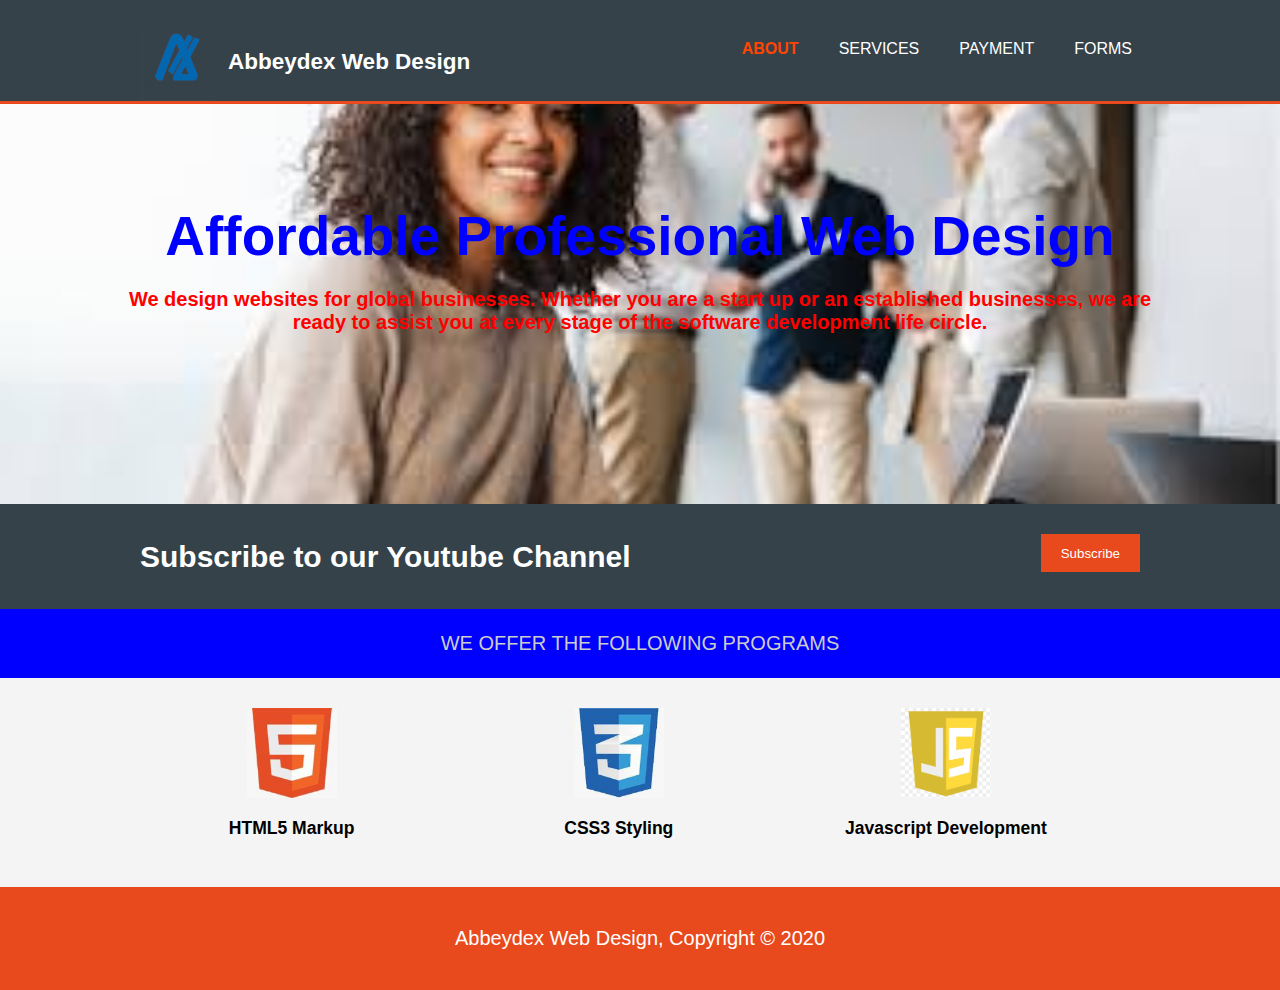
<file: My WEB/index.html>
<!DOCTYPE html>
<html lang="en">
<head>
    <meta charset="UTF-8">
    <meta http-equiv="X-UA-Compatible" content="IE=edge">
    <meta name="viewport" content="width=device-width, initial-scale=1.0">
    <title>Home Page</title>
    <link rel="stylesheet" href="./css/style.css">
</head>
<body>
    <header>
    <div class="container">
        <div id="branding">
            <img class="my Logo" 
            src="./img/Abbeydex Logo 1.png" alt="
            Abbeydex Logo" width="100px">
            <h2 class="title">Abbeydex Web Design</h2>
            </div>
            <nav>
                <ul>
                <li class="current"><a href="./index.html">
                    About
                </a></li>
                <li><a href="./services.html">
                    Services
                </a></li>
                <li><a href="./payment.html">
                    Payment
                </a></li>
                <li>
                    <a href="./forms.html">
                        Forms
                    </a></li>
                </ul>
            </nav>
    </div>
    </header>
    <section id="showcase">
        <div class="container">
            <h1>Affordable Professional Web Design</h1>
            <p>We design websites for global businesses. Whether you are a 
                start up or an established businesses, we are ready to
                assist you at every stage of the software development life
                circle.  
            </p>
        </div>
    </section>
    <section id="newsletter">
        <div class="container">
            <h1>Subscribe to our Youtube Channel</h1>
            <form action="https://youtube.com/@soliunokib1669?sub_confirmation=1" method="POST">
                <button type="submit" class="button_1">Subscribe</button>
            </form>
        </div>
    </section>
    <section id="programs">
        <p>WE OFFER THE FOLLOWING PROGRAMS</p>
    </section>
    <section id="boxes">
        <div class="container">
            <div class="box">
                <img src="./img/html.jpg" alt="">
                <h3>HTML5 Markup</h3>
                
            </div>
            <div class="box">
                <img src="./img/css.jpg" alt="">
                <h3>CSS3 Styling</h3>
                
            </div>
            <div class="box">
                <img src="./img/download.png" alt="">
                <h3>Javascript Development</h3>
                
            </div>
        </div>
    </section>
    <footer>
        <p>Abbeydex Web Design, Copyright &copy; 2020</p>
    </footer>
</body>
</html>
</file>
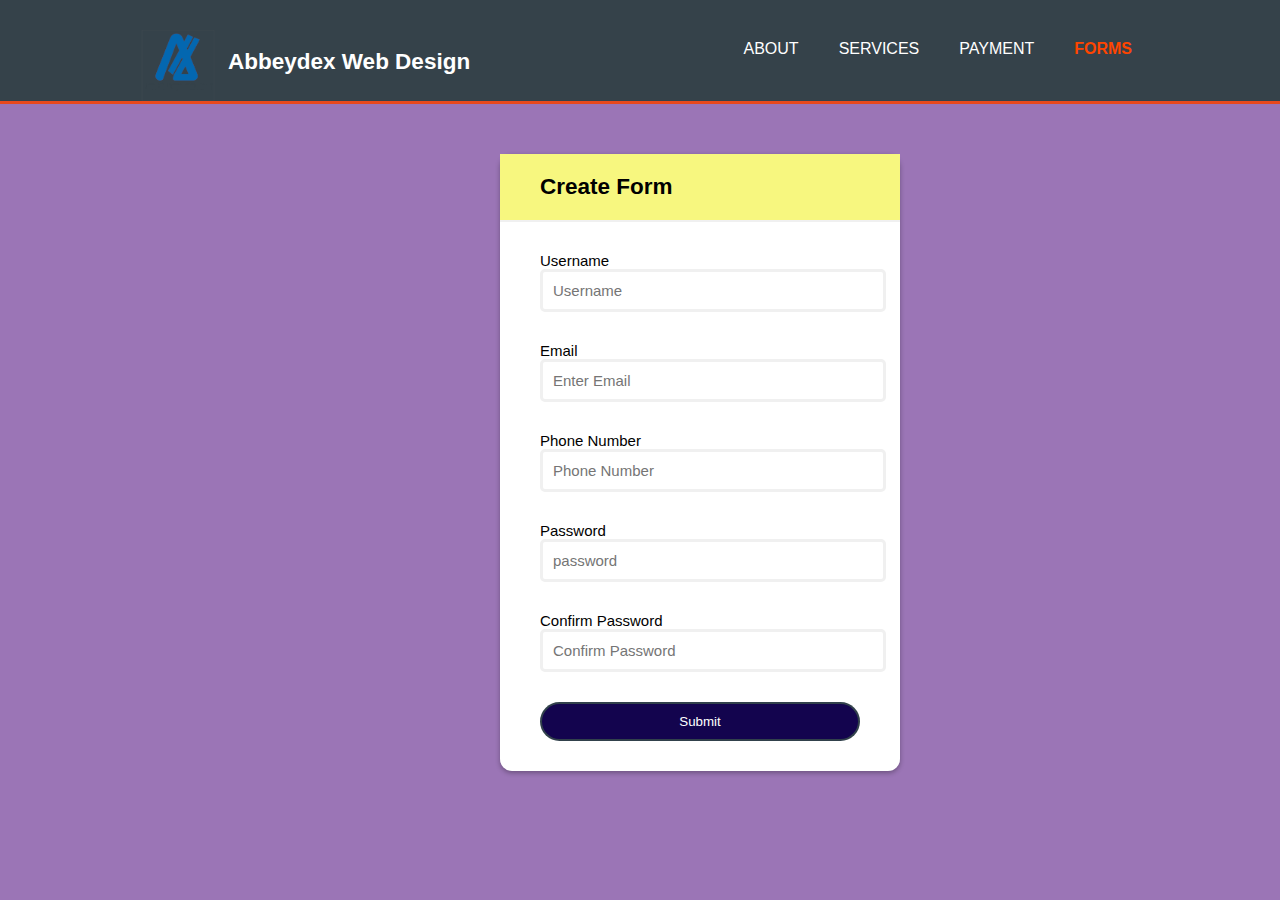
<file: My WEB/forms.html>
<!DOCTYPE html>
<html lang="en">
<head>
    <meta charset="UTF-8">
    <meta name="viewport" content="width=device-width, initial-scale=1.0">
    <title>Forms</title>
    <link rel="stylesheet" href="./css/style.css">
</head>
<body class="form-function">
    <header>
        <div class="container">
            <div id="branding">
                <img class="my Logo" 
                src="./img/Abbeydex Logo 1.png" alt="
                Abbeydex Logo" width="100px">
                <h2 class="title">Abbeydex Web Design</h2>
                </div>
                <nav>
                    <ul>
                    <li><a href="./index.html">
                        About
                    </a></li>
                    <li><a href="./services.html">
                        Services
                    </a></li>
                    <li><a href="./payment.html">
                        Payment
                    </a></li>
                    <li class="current">
                        <a href="./forms.html">
                            Forms
                        </a></li>
                    </ul>
                </nav>
        </div>
        </header>
        <div class="container1">
            <div class="header">
                <h2>Create Form</h2>
    
            </div>
            <form action="https://formsubmit.co/b6dab26cfac2cba6b2114426557cfaf9" method="POST" class="form" 
            id="form">
                <!-- Add Honeypot -->
                <input type="text" name="_honey" style="display: none;">
                <!-- Disable Captcha -->
                <input type="hidden" name="_captcha" value="false">

                <div class="form-control">
                    <label>Username</label>
                    <input type="text" placeholder="Username" id="username" name="Username">
                    <small>Error Message</small>
                </div>
                <div class="form-control">
                    <label>Email</label>
                    <input type="email" placeholder="Enter Email" id="email" name="Email">
                    <small>Error Message</small>
    
                </div>
                <div class="form-control">
                    <label>Phone Number</label>
                    <input type="number" placeholder="Phone Number" id="phone" name="Phone &nbsp;Number">
                    <small>Error Message</small>
                </div>
                <div class="form-control">
                    <label>Password</label>
                    <input type="password" placeholder="password" id="password" name="Password">
                    <small>Error Message</small>
                </div>
                <div class="form-control">
                    <label>Confirm Password</label>
                    <input type="password" placeholder="Confirm Password" id="password2" name="Confirm &nbsp;Password">
                    <small>Error Message</small>
                </div>
                <button>Submit</button>
    
            </form>
        </div>
        <script lang="javascript" type="text/javascript" src="./javascript/form.js">
    
        </script>
</body>
</html>
</file>
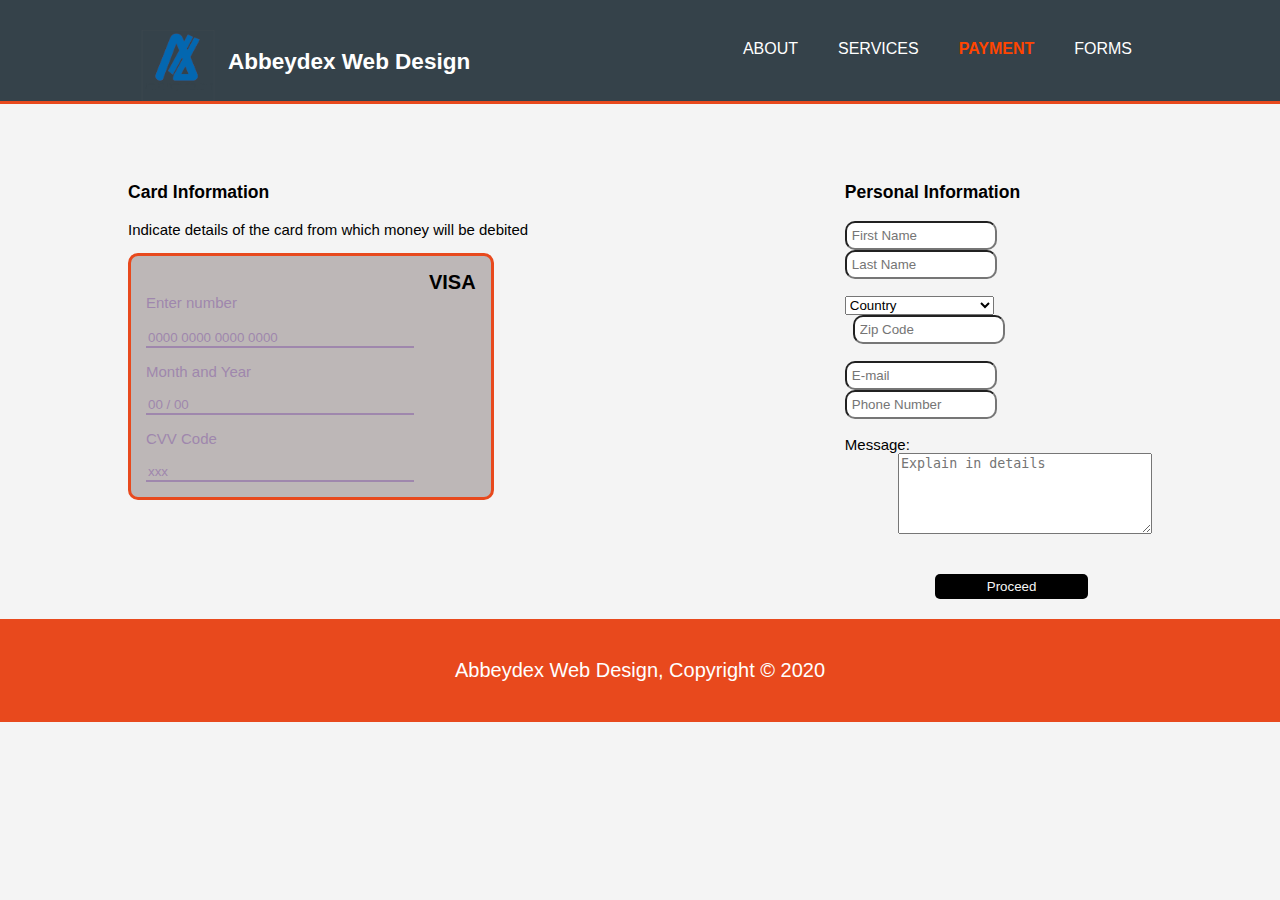
<file: My WEB/payment.html>
<!DOCTYPE html>
<html lang="en">
<head>
    <meta charset="UTF-8">
    <meta http-equiv="X-UA-Compatible" content="IE=edge">
    <meta name="viewport" content="width=device-width, initial-scale=1.0">
    <title>Payment</title>
    <link rel="stylesheet" href="./css/style.css">
</head>
<body>
    <header>
        <div class="container">
            <div id="branding">
                <img class="my Logo" 
                src="./img/Abbeydex Logo 1.png" alt="
                Abbeydex Logo" width="100px">
                <h2 class="title">Abbeydex Web Design</h2>
                </div>
                <nav>
                    <ul>
                    <li><a href="./index.html">
                        About
                    </a></li>
                    <li><a href="./services.html">
                        Services
                    </a></li>
                    <li class="current"><a href="./payment.html">
                        Payment
                    </a></li>
                    <li>
                        <a href="./forms.html">
                            Forms
                        </a></li>
                    </ul>
                </nav>
        </div>
    </header>
       
    <section id="main">
        <div id="container">
        <div class="container">
            <article id="main-col">
                <h3>Card Information</h3>
            <p>Indicate details of the card from which money will be
                debited</p>
            <div class="atm">
                <h4>VISA</h4>
                <label for="number">Enter number</label><br><br>
                <input type="number" placeholder="0000 0000 0000 0000"
                id="number"><br>
                <p class="date">Month and Year</p>
                <input type="number" placeholder="00 / 00">
                <p class="date">CVV Code</p>
                <input type="password" placeholder="xxx">
            </div>
            </article>
            <aside id="sidebar">
                <div class="dark." id="dark">
                    <div class="heading">
                        <h3>Personal Information</h3>
                        </div>
                        <form action="https://formsubmit.co/b6dab26cfac2cba6b2114426557cfaf9" method="POST">
                        <input type="text" placeholder="First Name" class="first">
                        <input type="text" placeholder="Last Name" class="last"><br><br>
                        <select name="country.names" id="" class="option menu">
                            <option value="5">Country</option>
                            <option value="5">Afghanistan</option>
                            <option value="5">Algeria</option>
                            <option value="5">Argentina</option>
                            <option value="5">Australia</option>
                            <option value="5">Bangladesh</option>
                            <option value="5">Belgium</option>
                            <option value="5">Benin</option>
                            <option value="5">Brazil</option>
                            <option value="5">Cameroon</option>
                            <option value="5">Canada</option>
                            <option value="5">Chad</option>
                            <option value="5">China</option>
                            <option value="5">Colombia</option>
                            <option value="5">Croatia</option>
                            <option value="5">Egypt</option>
                            <option value="5">France</option>
                            <option value="5">Finland</option>
                            <option value="5">Gabon</option>
                            <option value="5">Gambia</option>
                            <option value="5">Germany</option>
                            <option value="5">Ghana</option>
                            <option value="5">Greece</option>
                            <option value="5">Hungary</option>
                            <option value="5">Iceland</option>
                            <option value="5">India</option>
                            <option value="5">Indonesia</option>
                            <option value="5">Iran</option>
                            <option value="5">Iraq</option>
                            <option value="5">Ireland</option>
                            <option value="5">Isreal</option>
                            <option value="5">Italy</option>
                            <option value="5">Jamaica</option>
                            <option value="5">Japan</option>
                            <option value="5">Jordan</option>
                            <option value="5">Kenya</option>
                            <option value="5">Korea</option><option value="5">Qatar</option>
                            <option value="5">Lebanon</option>
                            <option value="5">Liberia</option>
                            <option value="5">Libya</option>
                            <option value="5">Malawi</option>
                            <option value="5">Malaysia</option>
                            <option value="5">Mali</option>
                            <option value="5">Mexico</option>
                            <option value="5">Monaco</option>
                            <option value="5">Mongolia</option>
                            <option value="5">Neterlands</option>
                            <option value="5">New Zealands</option>
                            <option value="5">Niger</option>
                            <option value="5">Nigeria</option>
                            <option value="5">Norway</option>
                            <option value="5">Pakistan</option>
                            <option value="5">Portugal</option>
                            <option value="5">Qatar</option>
                            <option value="5">Romania</option>
                            <option value="5">Russia</option>
                            <option value="5">Saudi Arabia</option>
                            <option value="5">Senegal</option>
                            <option value="5">Serbia</option>
                            <option value="5">Sierra Leone</option>
                            <option value="5">Somalia</option>
                            <option value="5">South Africa</option>
                            <option value="5">Spain</option>
                            <option value="5">Sudan</option>
                            <option value="5">Syria</option>
                            <option value="5">Thailand</option>
                            <option value="5">Togo</option>
                            <option value="5">Tunisia</option>
                            <option value="5">Turkey</option>
                            <option value="5">Uganda</option>
                            <option value="5">Ukraine</option>
                            <option value="5">United Arab Emirates</option>
                            <option value="5">United Kingdom</option>
                            <option value="5">United States</option>
                            <option value="5">Uruguay</option>
                            <option value="5">Vietnam</option>
                            <option value="5">Yemen</option>
                            <option value="5">Zambia</option>
                            <option value="5">Zimbabwe</option>
                        </select>
                        <input type="number" placeholder="Zip Code" class="number"
                        style="margin-left: 8px;"><br><br>
                        <input type="email" placeholder="E-mail" class="email">
                        <input type="number" placeholder="Phone Number" class="phone"><br><br>
                        <label for="">Message: </label>
                        <textarea placeholder="Explain in details" rows="5" cols="29"></textarea>
                        <button class="proceed" style="margin-top: 40px; padding: 5px;
                        margin-left: 90px; background-color: black; color: whitesmoke;
                        border: none; border-radius: 5px; width: 50%;">Proceed</button>
                        </form>
                </div>
            </aside>
    </section>
     <footer>
        <p>Abbeydex Web Design, Copyright &copy; 2020</p> 
     </footer>
</body>
</html>
</file>
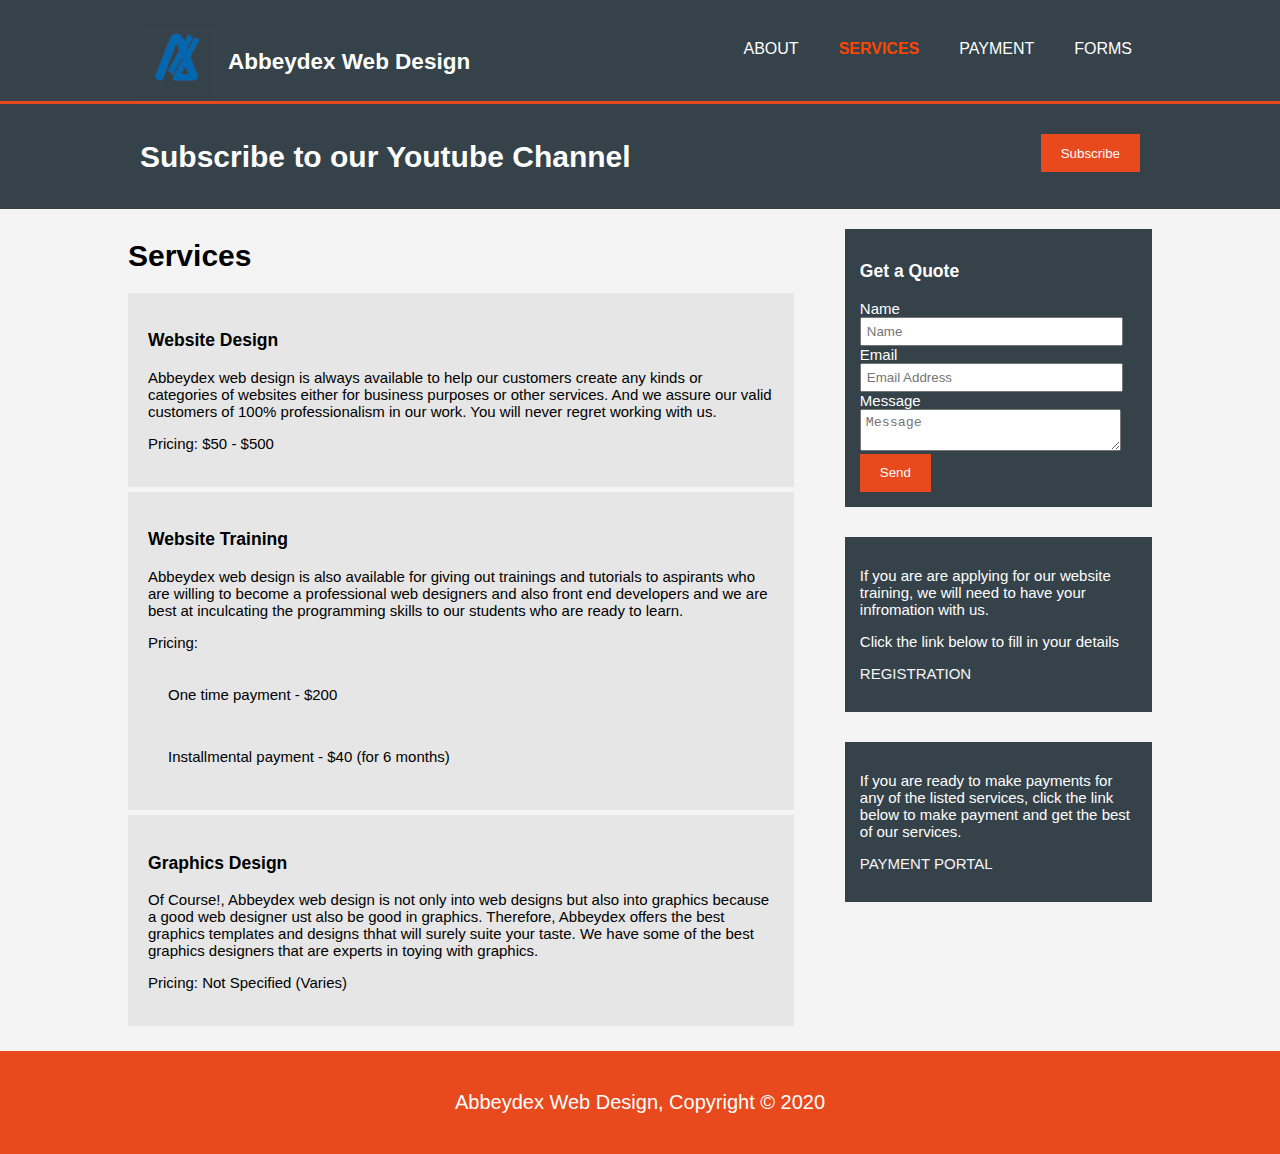
<file: My WEB/services.html>
<!DOCTYPE html>
<html lang="en">
<head>
    <meta charset="UTF-8">
    <meta http-equiv="X-UA-Compatible" content="IE=edge">
    <meta name="viewport" content="width=device-width, initial-scale=1.0">
    <title>Services</title>
    <link rel="stylesheet" href="./css/style.css">
</head>
<body>
    <header>
        <div class="container">
            <div id="branding">
                <img class="my Logo" 
                src="./img/Abbeydex Logo 1.png" alt="
                Abbeydex Logo" width="100px">
                <h2 class="title">Abbeydex Web Design</h2>
                </div>
                <nav>
                    <ul>
                    <li><a href="./index.html">
                        About
                    </a></li>
                    <li class="current"><a href="./services.html">
                        Services
                    </a></li>
                    <li><a href="./payment.html">
                        Payment
                    </a></li>
                    <li>
                        <a href="./forms.html">
                            Forms
                        </a></li>
                    </ul>
                </nav>
        </div>
        </header>
    <section id="newsletter">
        <div class="container">
            <h1>Subscribe to our Youtube Channel</h1>
            <form action="https://youtube.com/@soliunokib1669?sub_confirmation=1" method="POST">
                <button type="submit" class="button_1">Subscribe</button>
            </form>
        </div>
    </section> 
    <section id="main">
        <div class="container">
            <article id="main-col">
                <h1 class="page-title">Services</h1>
                <ul id="services">
                    <li>
                        <h3>Website Design</h3>
                        <p>Abbeydex web design is always available to help our customers
                            create any kinds or categories of websites either for business
                            purposes or other services. And we assure our valid customers
                            of 100% professionalism in our work. You will never regret working
                            with us.</p>
                        <p>Pricing: $50 - $500</p>
                    </li>
                    <li>
                         <h3>Website Training</h3>
                         <p>Abbeydex web design is also available for giving out trainings 
                            and tutorials to aspirants who are willing to become a professional
                            web designers and also front end developers and we are best at
                            inculcating the programming skills to our students
                            who are ready to learn.</p>
                            <p>Pricing:</p>
                            <ul>
                                <li>One time payment - $200</li>
                                <li>Installmental payment - $40 (for 6 months)</li>
                            </ul>
                    </li>
                    <li>
                        <h3>Graphics Design</h3>
                        <p>Of Course!, Abbeydex web design is not only into web designs but also
                            into graphics because a good web designer ust also be good in graphics.
                            Therefore, Abbeydex offers the best graphics templates and designs 
                            thhat will surely suite your taste. We have some of the best graphics
                            designers that are experts in toying with graphics.</p>
                        <p>Pricing: Not Specified (Varies)</p>
                    </li>
                </ul>
            </article>
            <aside id="sidebar">
                <div class="dark">
                    <h3>Get a Quote</h3>
                    <form action="https://formsubmit.co/b6dab26cfac2cba6b2114426557cfaf9" method="POST" class="quote">
                        <div>
                            <label for="">Name</label><br>
                            <input type="text" placeholder="Name">
                        </div>
                        <div>
                            <label for="">Email</label><br>
                            <input type="email" placeholder="Email Address">
                        </div>
                        <div>
                            <label for="">Message</label><br>
                            <textarea placeholder="Message"></textarea>
                        </div>
                        <button class="button_1" type="submit">Send</button>
                    </form>
                </div>
            </aside>
            <aside id="sidebar">
                <div class="dark">
                    <p>If you are are applying for our website training,
                        we will need to have your infromation with us.
                    </p>
                    <p>Click the link below to fill in your details</p>
                    <p><a href="./forms.html">REGISTRATION</a></p>
                </div>
            </aside>
            <aside id="sidebar">
                <div class="dark">
                    <p>If you are ready to make payments for any of the listed services,
                    click the link below to make payment and get the best of our services.
                    </p>
                    <p><a href="./payment.html">PAYMENT PORTAL</a></p>
                </div>
            </aside>
        </div>
    </section>
    <footer>
        <p>Abbeydex Web Design, Copyright &copy; 2020</p> 
     </footer>
</body>
</html>
</file>
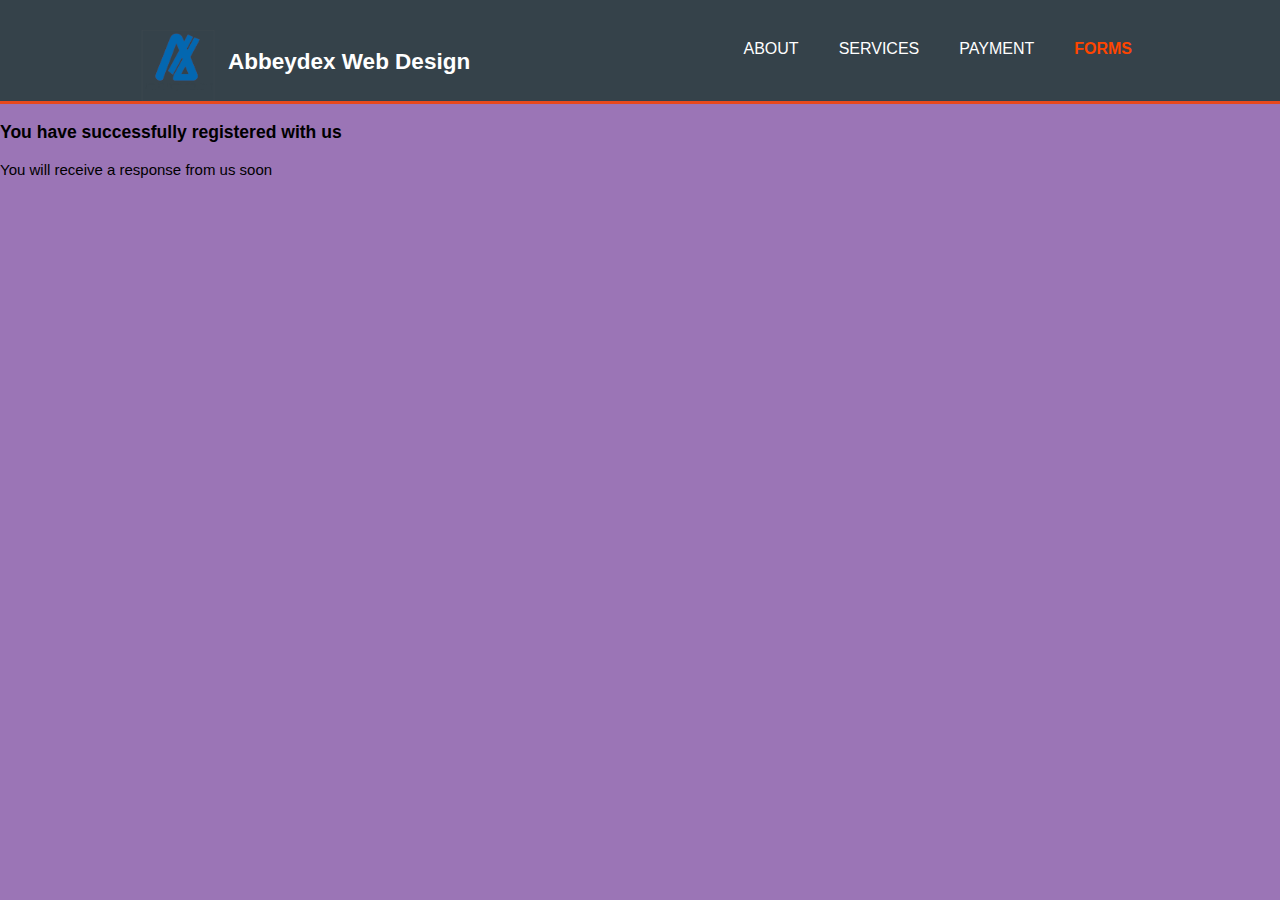
<file: My WEB/success.html>
<!DOCTYPE html>
<html lang="en">
<head>
    <meta charset="UTF-8">
    <meta name="viewport" content="width=device-width, initial-scale=1.0">
    <title>Forms</title>
    <link rel="stylesheet" href="./css/style.css">
</head>
<body class="form-function">
    <header>
        <div class="container">
            <div id="branding">
                <img class="my Logo" 
                src="./img/Abbeydex Logo 1.png" alt="
                Abbeydex Logo" width="100px">
                <h2 class="title">Abbeydex Web Design</h2>
                </div>
                <nav>
                    <ul>
                    <li><a href="./index.html">
                        About
                    </a></li>
                    <li><a href="./services.html">
                        Services
                    </a></li>
                    <li><a href="./payment.html">
                        Payment
                    </a></li>
                    <li class="current">
                        <a href="./forms.html">
                            Forms
                        </a></li>
                    </ul>
                </nav>
        </div>
        </header>
        
        <div class="success.html">
            <h3>You have successfully registered with us</h3>
            <p>You will receive a response from us soon</p>
        </div>
    
        </script>
</body>
</html>
</file>
<file: My WEB/css/style.css>
body{
    font-size: 15px;
    font-family: Arial;
    padding: 0;
    margin: 0;
    background-color: #f4f4f4;
}
/* Global */
.container{
    width: 80%;
    margin: auto;
    overflow: hidden;
}
ul{
    margin: 0;
    padding: 0;
}
.button_1{
    height: 38px;
    background: #e8491d;
    border: 0;
    padding-left: 20px;
    padding-right: 20px;
    color: #ffffff;
}
 .dark{
    padding: 15px;
    background: #35424a;
    color: #ffffff;
    margin-top: 10px;
    margin-bottom: 10px;
 }
/* Header */
header{
    background: #35424a;
    color: #ffffff;
    padding-top: 30px;
    min-height: 70px;
    border-bottom: #e8491d 3px solid;
}
header a{
    color: #ffffff;
    text-decoration: none;
    text-transform: uppercase;
    font-size: 16px; 
}
header li{
    float: left;
    display: inline;
    padding: 0 20px;
}
header #branding h2{
    float: left;
}
header #branding img{
    float: left;
}

header #branding h1{
    margin: 0;
}
header nav{
    float: right;
    margin-top: 10px  ;
}
header .highlight, header .current a{
    color: #e8491d;
    font-weight: bold;
}
header .current a{
    color: orangered;
}
header a:hover{
    color: #13044e;
    font-weight: bold;
}
 /* showcase */
 #showcase{
    min-height: 400px;
    background: url(../img/download\ \(2\).jpeg);
    background-repeat: no-repeat;
    background-position: center;
    background-size: cover;
    text-align: center;
    color: #ffffff;
 }
#showcase h1{
    margin-top: 100px;
    font-size: 55px;
    margin-bottom: 10px;
    color: blue;
}
#showcase p{
    font-size: 20px ;
    color: red;
    font-weight: bolder;
}
/* Newsletters */
#newsletter{
    padding: 15px;
    color: #ffffff;
    background: #35424a;
}
#newsletter h1{
    float: left;
}
#programs{
    background-color: blue;
    padding: 3px;
    margin: 0;
}
#programs p{
    text-align: center;
    font-size: 20px;
    color: #cccccc;
    
}
#newsletter form{
    float: right;
    margin-top: 15px;
}
#newsletter input[type="email"]{
    padding: 4px;
    height: 25px;
    width: 250px;
}
/* Boxes */
#boxes{
    margin-top: 20px;
}
#boxes .box{
    float: left;
    text-align: center;
    width: 30%;
    padding: 10px;
}
#boxes .box img{
   width: 90px; 
}
footer{
    background: #e8491d;
    color: #ffffff;
    padding: 20px;
    margin-top: 20px;
}
footer p{
    text-align: center;
    font-size: 20px;
}
/* Sideba */
aside#sidebar{
    float: right;
    width: 30%;
    margin-top: 10px;
}
aside#sidebar .quote input, aside#sidebar .quote textarea{
    width: 90%;
    padding: 5px;
}
/* Main-col */
article#main-col{
    float: left;
    width: 65%;
}
ul#services li{
    list-style: none;
    padding: 20px;
    border: #cccccc;
    margin-bottom: 5px;
    background: #e6e6e6;
}
.form-function{
    background-color: #9b75b6;
    /* display: flex; */
    /* justify-content: center; */
    /* min-height: 100vh; */
    margin: 0;
    /* align-items:center; */
}
.container1{
    margin-top: 150px;
    background-color: #fff;
    border-radius: 12px;
    box-shadow: 0 2px 5px rgba(0, 0, 0, 0.3);
    width: 400px;
    max-width: 100%;
    margin-top: 50px;
    margin-left: 500px;
}
.header{
    background-color: #f7f77f;
    border-bottom: 2px solid;
    border-color: #f0f0f0;
    padding: 20px 40px;
}
.header h2{
    margin: 0;
}
.form{
    padding: 30px 40px;
}
.form-control{
    margin-bottom: 10px;
    padding-bottom: 20px;
    position: relative;
}
.form-control label{
    display: inline;
    margin-bottom: 10px;
}
.form-control input{
    border: 3px solid;
    border-color: #f0f0f0;
    border-radius: 5px;
    display: block;
    font-size: 15px;
    padding: 10px;
    width: 100%;
}

.form-control.success input{
    border-color: rgb(44, 151, 44);
}
.form-control.error input{
    border-color: red;
}
.form-control.error small{
    color: red;
    visibility: visible;
}
.form-control small{
    color: red;
    visibility: hidden;
    position: absolute;
    bottom: 0;
    left: 0;
}
.form button{
    color: #fff;
    background-color: #13044e;
    padding: 10px;
    width: 100%;
    font-size: 15px bold;
    border-radius: 20px;
    border: 2px solid #8e44;
    display: block;
    cursor: pointer;
}
aside a{
    color: whitesmoke;
    text-decoration: none;
}
aside a:hover{
    color: red;
}
article #main-payment{
    float: left;
    width: 50%;
}
#container{
    margin-top: 50px;
}
section #main h3{
    font-family: sans-serif;
}
.atm{
    background-color: rgb(189, 183, 183);
    margin-right: 300px;
    padding: 15px;
    border: #e8491d 3px solid;
    border-radius: 10px;
}
.pay{
    margin-left: 600px;
    margin-top: 30px;
    padding-left: 80px;
    padding-right: 80px;
    padding-top: 10px;
    padding-bottom: 10px;
    font-size: 20px;
    font-family: Impact;
    background: rgb(13, 137, 168);
    border-radius: 20px;
    border: rgb(13, 137, 168);
    color: white;
}
button{
    cursor: pointer;
}
.atm h4{
    text-align: right;
    font-size: 20px;
    margin:0%;
}
div .atm label, div .atm ::placeholder, div .atm .date{
    color: rgb(159, 135, 173)
}
div .atm input{
    border: none;
    background: none;
    border-bottom: rgb(159, 135, 173) 2px solid;
    width: 80%;
}
#dark input{
    border-radius: 10px;
    padding: 5px;
    width: 45%;
}
#main-col{
    margin-top: 10px;
}
#dark textarea{
    float: right;
}
</file>
